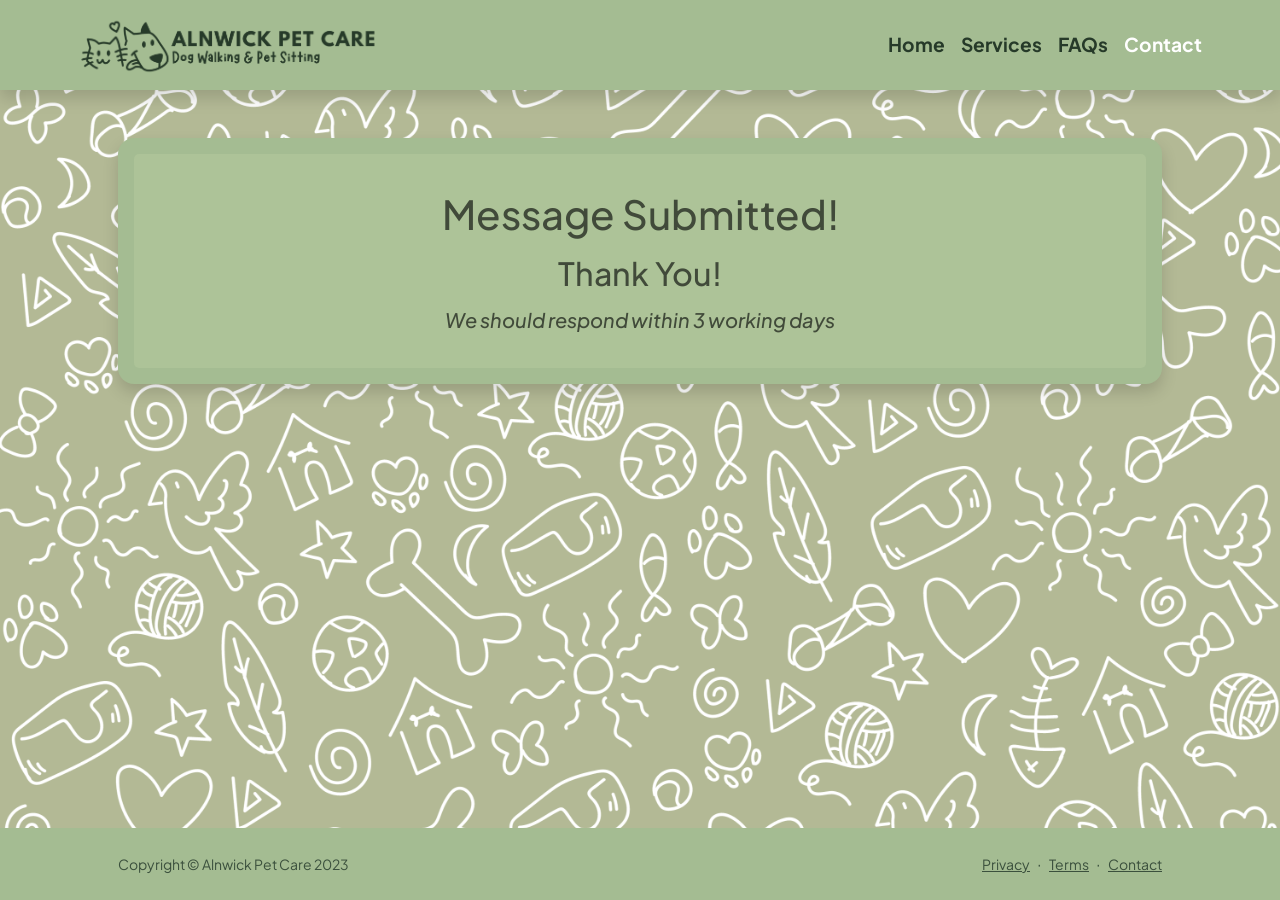
<file: formSubmitScreen.html>
<!DOCTYPE html>
<html lang="en">
    <head>
        <meta charset="utf-8" />
        <meta name="viewport" content="width=device-width, initial-scale=1, shrink-to-fit=no" />
        <meta name="description" content />
        <meta name="author" content />
        <title>Alnwick Pet Care - Contact</title>
        <!-- Favicon-->
        <link rel="icon" type="image/x-icon" href="images/favicon.ico" />
        <!-- Custom Google font-->
        <link rel="preconnect" href="https://fonts.googleapis.com" />
        <link rel="preconnect" href="https://fonts.gstatic.com" crossorigin />
        <link href="https://fonts.googleapis.com/css2?family=Plus+Jakarta+Sans:wght@100;200;300;400;500;600;700;800;900&amp;display=swap" rel="stylesheet" />
        <!-- Bootstrap icons-->
        <link href="https://cdn.jsdelivr.net/npm/bootstrap-icons@1.8.1/font/bootstrap-icons.css" rel="stylesheet" />
        <!-- Core theme CSS (includes Bootstrap)-->
        <link href="CSS/styles.css" rel="stylesheet" />
        <script src="JS/bootstrap.bundle.min.js"></script>

      

    </head>
    <body class="d-flex flex-column h-100" style="background-image: url(assets/APCGreenBG.png); background-size:cover;">
        <main class="flex-shrink-0">
      <!-- Navigation-->
      <nav class="navbar navbar-expand-md navbar-dark bg-navbar mb-4 fw-bolder shadow">
        <div class="container">
          <a class="navbar-brand mob-brand " href="index.html">
            <img src="assets/GreenLogo2.png" class="mob-brand logo-style" alt="" />
          </a>
          <button
            class="navbar-toggler "
            type="button"
            data-bs-toggle="collapse"
            data-bs-target="#navbarCollapse"
            aria-controls="navbarCollapse"
            aria-expanded="false"
            aria-label="Toggle navigation"
          >
            <span class="navbar-toggler-icon "></span>
          </button>
          <div class="collapse navbar-collapse " id="navbarCollapse">
            <ul class="navbar-nav me-auto mb-3 mb-md-0 navbar-menu-dir">
              <li class="nav-item">
                <a class="nav-link" aria-current="page" href="index.html"
                >Home</a
              >
              </li>
              <li class="nav-item">
                <a class="nav-link" href="services.html">Services</a>
              </li>
              <li class="nav-item">
                <a class="nav-link" href="FAQ.html">FAQs</a>
              </li>
              <li class="nav-item">
                <a class="nav-link active" href="contact.html">Contact</a>
              </li>
            </ul>
          </div>
        </div>
      </nav>
            <!-- Page content-->
            
                <div class="container form-margin mob-form-margin px-5 my-5">
                  <div class="card shadow border-0 rounded-4 mb-5 p-3">
                    <div class="card-body p-0 rounded-4 " style="background-image: url(assets/APCGreenBG3.png); opacity: 0.6;">
                              <div class="form-container text-center fw-bolder text-black mob-form-margin">
                                    <p><h1>Message Submitted!</h1></p>
                                    <p><h2>Thank You! </h2> </p>
                                    <hr class="hr-custom"> <hr class="hr-about" />
                                    <p><h5><em>We should respond within 3 working days</em></h5></p>
                              </div>
                              
                              </div>

                            </div>
                            
                </div>
                
      </div>
        </main>
        <!-- Footer-->
        <footer class="footer-color py-4 mt-auto">
          <div class="container px-5">
              <div class="row align-items-center justify-content-between flex-column flex-sm-row">
                  <div class="col-auto"><div class="small m-0 ">Copyright &copy; Alnwick Pet Care 2023</div></div>
                  <div class="col-auto">
                      <a class="small footer-color" href="#!">Privacy</a>
                      <span class="mx-1">&middot;</span>
                      <a class="small footer-color" href="documents/tandcs.pdf" target="_blank">Terms</a>
                      <span class="mx-1">&middot;</span>
                      <a class="small footer-color" href="contact.html">Contact</a>
                  </div>
              </div>
          </div>
      </footer>
 
</html>
</file>
